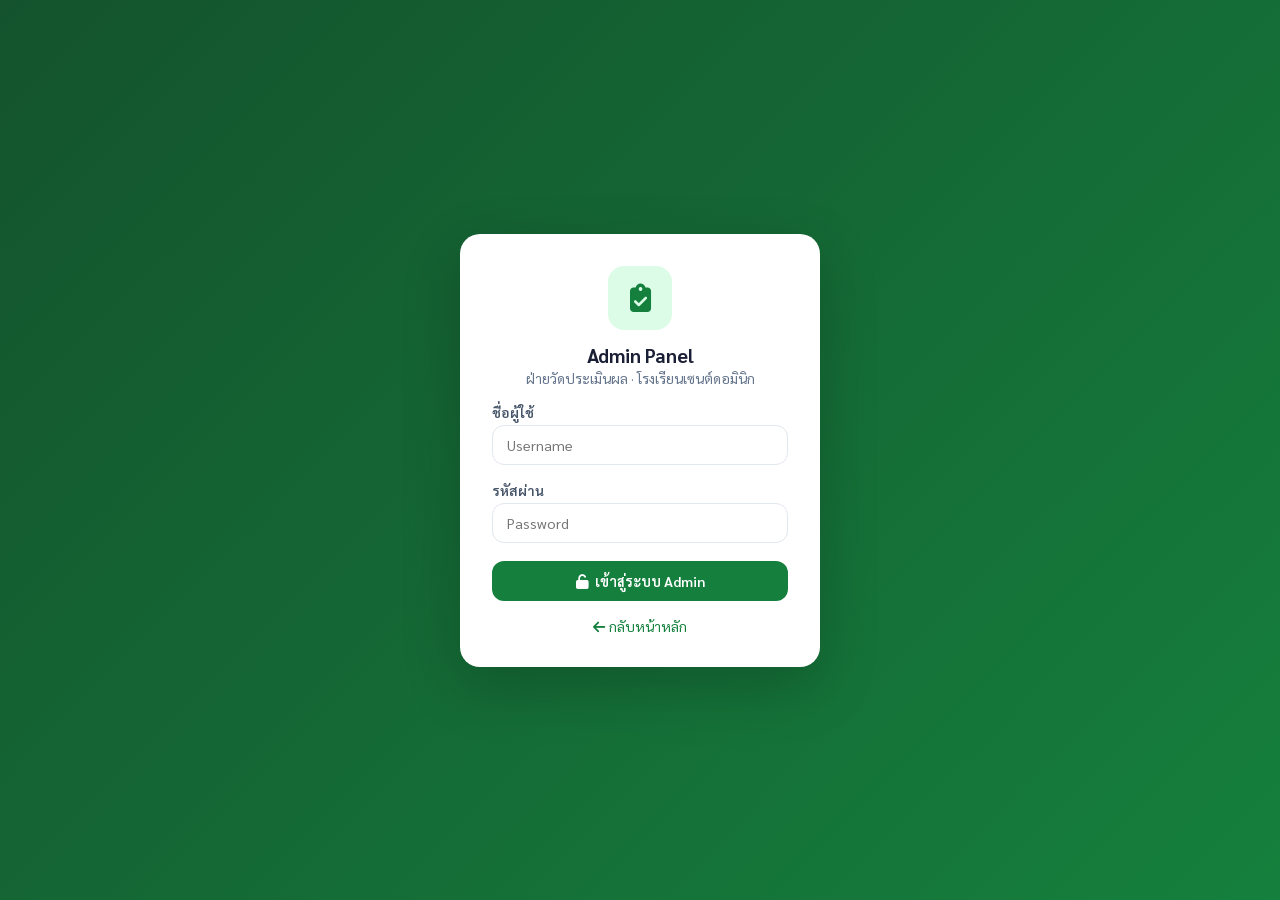
<file: admin-assess.html>
<!DOCTYPE html>
<html lang="th">
<head>
  <meta charset="UTF-8" />
  <meta name="viewport" content="width=device-width, initial-scale=1.0" />
  <title>Admin — ฝ่ายวัดประเมินผล โรงเรียนเซนต์ดอมินิก</title>
  <link rel="preconnect" href="https://fonts.googleapis.com" />
  <link href="https://fonts.googleapis.com/css2?family=Sarabun:wght@300;400;500;600;700;800&display=swap" rel="stylesheet" />
  <link rel="stylesheet" href="https://cdnjs.cloudflare.com/ajax/libs/font-awesome/6.5.0/css/all.min.css" />
  <style>
    :root {
      --green-900: #14532d;
      --green-800: #166534;
      --green-700: #15803d;
      --green-100: #dcfce7;
      --ink: #1a1f36;
      --slate-400: #94a3b8;
      --slate-500: #64748b;
      --slate-600: #475569;
      --canvas: #f8fafc;
      --canvas-2: #f1f5f9;
      --line-soft: #e2e8f0;
      --navy-600: #1e40af;
      --red: #dc2626;
    }
    * { box-sizing: border-box; margin: 0; padding: 0; }
    body { font-family: 'Sarabun', sans-serif; background: #f1f5f9; color: var(--ink); min-height: 100vh; }

    /* LOGIN */
    #loginScreen {
      min-height: 100vh; display: flex; align-items: center; justify-content: center;
      background: linear-gradient(135deg, var(--green-900), var(--green-700)); padding: 16px;
    }
    .login-card {
      background: #fff; border-radius: 20px; box-shadow: 0 20px 60px rgba(0,0,0,.2);
      padding: 32px; max-width: 360px; width: 100%;
    }
    .login-icon {
      width: 64px; height: 64px; background: var(--green-100); color: var(--green-700);
      border-radius: 16px; display: flex; align-items: center; justify-content: center;
      font-size: 1.75rem; margin: 0 auto 12px;
    }
    .login-title { text-align: center; font-size: 1.2rem; font-weight: 700; color: var(--ink); }
    .login-sub { text-align: center; font-size: .875rem; color: var(--slate-500); margin-top: 2px; }
    .login-error {
      display: none; margin: 14px 0; padding: 10px 14px; background: #fef2f2;
      border: 1px solid #fecaca; border-radius: 10px; color: var(--red); font-size: .875rem; text-align: center;
    }
    .form-label { display: block; font-size: .875rem; font-weight: 600; color: var(--slate-600); margin-bottom: 4px; margin-top: 16px; }
    .form-input {
      width: 100%; border: 1px solid var(--line-soft); border-radius: 12px;
      padding: 10px 14px; font-size: .9rem; font-family: inherit; outline: none; transition: border-color .15s;
    }
    .form-input:focus { border-color: var(--green-700); box-shadow: 0 0 0 3px rgba(21,128,61,.12); }
    .btn-login {
      width: 100%; margin-top: 18px; padding: 11px; background: var(--green-700);
      color: #fff; border: none; border-radius: 12px; font-size: .9rem; font-weight: 600;
      font-family: inherit; cursor: pointer; transition: background .15s;
    }
    .btn-login:hover { background: var(--green-800); }
    .btn-login:disabled { opacity: .6; cursor: not-allowed; }
    .back-link { display: block; text-align: center; margin-top: 16px; color: var(--green-700); font-size: .875rem; text-decoration: none; }
    .back-link:hover { text-decoration: underline; }

    /* DASHBOARD */
    #dashboard { display: none; min-height: 100vh; }
    header {
      background: linear-gradient(90deg, var(--green-900), var(--green-800), var(--green-700));
      color: #fff; padding: 14px 20px; display: flex; align-items: center; justify-content: space-between;
      position: sticky; top: 0; z-index: 50; box-shadow: 0 2px 12px rgba(0,0,0,.15);
    }
    .header-left { display: flex; align-items: center; gap: 12px; }
    .header-icon { width: 40px; height: 40px; background: rgba(255,255,255,.2); border-radius: 10px; display: flex; align-items: center; justify-content: center; font-size: 1.1rem; }
    .header-title { font-size: 1.05rem; font-weight: 700; line-height: 1.2; }
    .header-sub { font-size: .78rem; color: rgba(255,255,255,.7); }
    .header-right { display: flex; align-items: center; gap: 8px; }
    .btn-icon-header { padding: 7px 9px; border-radius: 8px; border: none; background: transparent; color: #fff; cursor: pointer; font-size: 1rem; transition: background .15s; text-decoration: none; display: inline-flex; align-items: center; justify-content: center; }
    .btn-icon-header:hover { background: rgba(255,255,255,.15); }
    .btn-logout { padding: 7px 14px; background: #dc2626; border: none; border-radius: 8px; color: #fff; font-size: .85rem; font-weight: 600; font-family: inherit; cursor: pointer; transition: background .15s; }
    .btn-logout:hover { background: #b91c1c; }

    .main { max-width: 960px; margin: 0 auto; padding: 24px 16px; }

    /* STATS */
    .stats-grid { display: grid; grid-template-columns: minmax(220px, 1.1fr) repeat(2, minmax(130px, 1fr)); gap: 14px; margin-bottom: 24px; }
    @media (max-width: 640px) { .stats-grid { grid-template-columns: 1fr; } }
    .stat-card { background: #fff; border-radius: 14px; padding: 18px 20px; box-shadow: 0 1px 4px rgba(0,0,0,.06); }
    .stat-card.main-stat { display: flex; align-items: center; gap: 18px; }
    .stat-card.mini { display: flex; align-items: flex-start; justify-content: space-between; }
    .stat-num { font-size: 2rem; font-weight: 800; line-height: 1; margin-top: 8px; font-variant-numeric: tabular-nums; }
    .stat-label { font-size: .86rem; font-weight: 600; color: var(--slate-500); }
    .ic-box { width: 44px; height: 44px; border-radius: 10px; display: flex; align-items: center; justify-content: center; flex-shrink: 0; }

    /* FILTERS */
    .filter-row { display: flex; align-items: center; gap: 8px; flex-wrap: wrap; margin-bottom: 8px; }
    .filter-label { font-size: .82rem; font-weight: 600; color: var(--slate-500); }
    .chip {
      padding: 5px 14px; border-radius: 999px; border: 1.5px solid var(--line-soft);
      background: #fff; font-size: .84rem; font-weight: 600; color: var(--slate-600);
      cursor: pointer; transition: all .15s; font-family: inherit;
    }
    .chip:hover { border-color: var(--green-700); color: var(--green-700); }
    .chip.active { background: var(--green-700); border-color: var(--green-700); color: #fff; }

    /* CARDS GRID */
    .cards-grid { display: grid; grid-template-columns: repeat(auto-fill, minmax(280px, 1fr)); gap: 14px; }

    .exam-card { background: #fff; border-radius: 14px; box-shadow: 0 1px 4px rgba(0,0,0,.06); overflow: hidden; display: flex; flex-direction: column; }
    .exam-card-body { padding: 18px 20px 14px; flex: 1; display: flex; flex-direction: column; }
    .exam-card-footer { border-top: 1px solid var(--line-soft); padding: 10px 14px; background: var(--canvas); display: flex; gap: 8px; }

    .badge { display: inline-flex; align-items: center; gap: 5px; padding: 3px 9px; border-radius: 999px; font-size: .78rem; font-weight: 700; }
    .badge.green { background: #dcfce7; color: #15803d; }
    .badge.sky { background: #e0f2fe; color: #0369a1; }
    .badge.navy { background: #dbeafe; color: #1e40af; }
    .badge .dot { width: 6px; height: 6px; border-radius: 50%; background: currentColor; flex-shrink: 0; }

    .bar { height: 6px; background: var(--canvas-2); border-radius: 3px; overflow: hidden; }
    .bar span { display: block; height: 100%; background: #1c7fc4; border-radius: 3px; transition: width .4s; }
    .bar.green span { background: #15924d; }

    /* ACTION BUTTONS */
    .btn { display: inline-flex; align-items: center; gap: 6px; padding: 8px 14px; border-radius: 10px; border: none; font-size: .85rem; font-weight: 600; font-family: inherit; cursor: pointer; transition: all .15s; }
    .btn-primary { background: var(--green-700); color: #fff; }
    .btn-primary:hover { background: var(--green-800); }
    .btn-ghost { background: transparent; color: var(--slate-600); border: 1.5px solid var(--line-soft); }
    .btn-ghost:hover { border-color: #94a3b8; background: var(--canvas-2); }
    .btn-subtle { background: var(--canvas-2); color: var(--slate-600); }
    .btn-subtle:hover { background: var(--line-soft); }
    .btn.sm { padding: 6px 12px; font-size: .82rem; }
    .btn.grow { flex: 1; justify-content: center; }
    .btn.danger { background: #fef2f2; color: #dc2626; }
    .btn.danger:hover { background: #fee2e2; }

    /* MODAL */
    .modal-overlay {
      display: none; position: fixed; inset: 0; background: rgba(14,26,55,.45); z-index: 900;
      align-items: center; justify-content: center; padding: 16px;
    }
    .modal-overlay.open { display: flex; }
    .modal-box {
      background: #fff; border-radius: 20px; box-shadow: 0 20px 60px rgba(14,26,55,.25);
      max-width: 440px; width: 100%; overflow: hidden;
    }
    .modal-header { padding: 22px 24px 16px; border-bottom: 1px solid var(--line-soft); }
    .modal-title { font-weight: 700; font-size: 1.05rem; color: var(--ink); }
    .modal-sub { font-size: .84rem; color: var(--slate-500); margin-top: 3px; }
    .modal-body { padding: 20px 24px; display: flex; flex-direction: column; gap: 20px; }
    .modal-footer { padding: 14px 24px; border-top: 1px solid var(--line-soft); display: flex; gap: 8px; justify-content: flex-end; }
    .field-label { font-size: .84rem; font-weight: 600; color: var(--slate-600); margin-bottom: 8px; }
    .chip-row { display: flex; gap: 8px; flex-wrap: wrap; }

    .row-between { display: flex; align-items: center; justify-content: space-between; }
    .muted { color: var(--slate-500); }
    .tnum { font-variant-numeric: tabular-nums; }
    .empty-state { text-align: center; padding: 60px 20px; color: var(--slate-400); font-size: .95rem; }

    .section-header { display: flex; align-items: center; justify-content: space-between; margin-bottom: 14px; flex-wrap: wrap; gap: 8px; }
    .section-title { font-size: 1rem; font-weight: 700; color: var(--ink); }
  </style>
</head>
<body>

  <!-- LOGIN SCREEN -->
  <div id="loginScreen">
    <div class="login-card">
      <div class="login-icon"><i class="fa-solid fa-clipboard-check"></i></div>
      <div class="login-title">Admin Panel</div>
      <div class="login-sub">ฝ่ายวัดประเมินผล · โรงเรียนเซนต์ดอมินิก</div>
      <div class="login-error" id="loginError"></div>
      <label class="form-label">ชื่อผู้ใช้</label>
      <input type="text" id="usernameInput" class="form-input" placeholder="Username" autocomplete="username" onkeydown="if(event.key==='Enter')document.getElementById('passwordInput').focus()" />
      <label class="form-label">รหัสผ่าน</label>
      <input type="password" id="passwordInput" class="form-input" placeholder="Password" autocomplete="current-password" onkeydown="if(event.key==='Enter')doLogin()" />
      <button class="btn-login" id="loginBtn" onclick="doLogin()">
        <i class="fa-solid fa-unlock" style="margin-right:6px;"></i>เข้าสู่ระบบ Admin
      </button>
      <a href="./#assess" class="back-link"><i class="fa-solid fa-arrow-left" style="margin-right:4px;"></i>กลับหน้าหลัก</a>
    </div>
  </div>

  <!-- DASHBOARD -->
  <div id="dashboard">
    <header>
      <div class="header-left">
        <div class="header-icon"><i class="fa-solid fa-clipboard-check"></i></div>
        <div>
          <div class="header-title">Admin — ฝ่ายวัดประเมินผล</div>
          <div class="header-sub">โรงเรียนเซนต์ดอมินิก</div>
        </div>
      </div>
      <div class="header-right">
        <a href="./#assess" class="btn-icon-header" title="หน้าหลัก"><i class="fa-solid fa-house"></i></a>
        <button class="btn-logout" onclick="doLogout()"><i class="fa-solid fa-right-from-bracket" style="margin-right:4px;"></i>ออก</button>
      </div>
    </header>

    <div class="main">
      <!-- Stats -->
      <div id="statsArea" class="stats-grid"></div>

      <!-- Filters -->
      <div style="background:#fff;border-radius:14px;padding:14px 18px;box-shadow:0 1px 4px rgba(0,0,0,.06);margin-bottom:18px;">
        <div class="filter-row">
          <span class="filter-label">ระดับชั้น:</span>
          <div id="levelFilters" style="display:flex;gap:6px;flex-wrap:wrap;"></div>
        </div>
        <div class="filter-row" style="margin-bottom:0;">
          <span class="filter-label">สถานะ:</span>
          <div id="statFilters" style="display:flex;gap:6px;flex-wrap:wrap;"></div>
        </div>
      </div>

      <!-- Cards -->
      <div class="section-header">
        <div class="section-title" id="cardCount"></div>
      </div>
      <div id="emptyState" class="empty-state" style="display:none;">
        <i class="fa-solid fa-magnifying-glass" style="font-size:2rem;margin-bottom:12px;display:block;"></i>
        ไม่พบรายวิชาตามเงื่อนไขที่เลือก
      </div>
      <div id="cardsGrid" class="cards-grid"></div>
    </div>
  </div>

  <!-- EXAM EDITOR MODAL -->
  <div class="modal-overlay" id="examModal" onclick="if(event.target===this)closeModal()">
    <div class="modal-box">
      <div class="modal-header">
        <div class="modal-title" id="modalTitle"></div>
        <div class="modal-sub" id="modalSub"></div>
      </div>
      <div class="modal-body">
        <div>
          <div class="field-label">สถานะการตรวจ</div>
          <div class="chip-row">
            <button class="chip" id="chipProgress" onclick="setModalStatus('in_progress')">ยังตรวจไม่เสร็จ</button>
            <button class="chip" id="chipDone" onclick="setModalStatus('done')">ตรวจเสร็จแล้ว</button>
          </div>
        </div>
        <div>
          <div class="row-between" style="margin-bottom:8px;">
            <div class="field-label" style="margin-bottom:0;">จำนวนที่ตรวจแล้ว</div>
            <div id="sliderLabel" class="tnum" style="font-weight:700;font-size:.95rem;"></div>
          </div>
          <input type="range" id="gradedSlider" min="0" value="0"
            style="width:100%;accent-color:#15803d;" oninput="onSlider(this.value)" />
          <div class="bar" style="margin-top:8px;"><span id="sliderBarFill" style="width:0%;background:#15803d;"></span></div>
        </div>
        <div>
          <div class="field-label">กำหนดส่ง</div>
          <input type="date" id="dueDateInput" class="form-input" style="font-family:inherit;" />
        </div>
      </div>
      <div class="modal-footer">
        <button class="btn btn-ghost" onclick="closeModal()">ยกเลิก</button>
        <button class="btn btn-primary" onclick="saveModal()">บันทึกสถานะ</button>
      </div>
    </div>
  </div>

  <script>
    // ── AUTH ────────────────────────────────────────────
    const ADMIN_USERS = [
      { username: 'admin', password: 'assess2025' },
      { username: 'assess', password: 'sdassess' },
    ];
    const SESSION_KEY = 'sdAssessAdmin';

    function doLogin() {
      const u = document.getElementById('usernameInput').value.trim();
      const p = document.getElementById('passwordInput').value;
      if (!u || !p) { showError('กรุณากรอกชื่อผู้ใช้และรหัสผ่าน'); return; }
      const btn = document.getElementById('loginBtn');
      btn.disabled = true;
      btn.innerHTML = '<i class="fa-solid fa-spinner fa-spin" style="margin-right:6px;"></i>กำลังเข้าสู่ระบบ...';
      setTimeout(() => {
        const ok = ADMIN_USERS.some(a => a.username === u && a.password === p);
        if (ok) {
          localStorage.setItem(SESSION_KEY, JSON.stringify({ user: u, exp: Date.now() + 30*24*60*60*1000 }));
          showDashboard();
        } else {
          btn.disabled = false;
          btn.innerHTML = '<i class="fa-solid fa-unlock" style="margin-right:6px;"></i>เข้าสู่ระบบ Admin';
          showError('ชื่อผู้ใช้หรือรหัสผ่านไม่ถูกต้อง');
        }
      }, 400);
    }

    function showError(msg) {
      const el = document.getElementById('loginError');
      el.textContent = msg;
      el.style.display = 'block';
    }

    function doLogout() {
      localStorage.removeItem(SESSION_KEY);
      document.getElementById('dashboard').style.display = 'none';
      document.getElementById('loginScreen').style.display = 'flex';
    }

    function showDashboard() {
      document.getElementById('loginScreen').style.display = 'none';
      document.getElementById('dashboard').style.display = 'block';
      loadExams();
      render();
    }

    // ── DATA ────────────────────────────────────────────
    const DEFAULT_EXAMS = [
      { id:1,  level:'ม.1', code:'ท21101', subject:'ภาษาไทย',       teacher:'ครูสุดา วาจาดี',     graded:142, total:142, status:'done',        due:'2025-05-30' },
      { id:2,  level:'ม.1', code:'ค21101', subject:'คณิตศาสตร์',    teacher:'ครูประพันธ์ เลขดี',  graded:96,  total:142, status:'in_progress',  due:'2025-06-03' },
      { id:3,  level:'ม.1', code:'ส21101', subject:'สังคมศึกษา',    teacher:'ครูวิภา ใจดี',       graded:142, total:142, status:'done',        due:'2025-05-31' },
      { id:4,  level:'ม.2', code:'อ22101', subject:'ภาษาอังกฤษ',    teacher:'ครูแอนนา คลาร์ก',   graded:138, total:138, status:'done',        due:'2025-05-29' },
      { id:5,  level:'ม.2', code:'ค22101', subject:'คณิตศาสตร์',    teacher:'ครูสมชาย เลขดี',    graded:138, total:138, status:'done',        due:'2025-05-30' },
      { id:6,  level:'ม.2', code:'ว22101', subject:'วิทยาศาสตร์',   teacher:'ครูพิมล วิจัย',     graded:110, total:138, status:'in_progress',  due:'2025-06-04' },
      { id:7,  level:'ม.3', code:'ว23101', subject:'วิทยาศาสตร์',   teacher:'ครูพิมล วิจัย',     graded:44,  total:130, status:'in_progress',  due:'2025-05-28' },
      { id:8,  level:'ม.3', code:'ท23101', subject:'ภาษาไทย',       teacher:'ครูสุดา วาจาดี',    graded:130, total:130, status:'done',        due:'2025-05-27' },
      { id:9,  level:'ม.3', code:'ส23101', subject:'ประวัติศาสตร์', teacher:'ครูธนกฤต ใจดี',    graded:130, total:130, status:'done',        due:'2025-05-28' },
      { id:10, level:'ม.3', code:'ค23101', subject:'คณิตศาสตร์',    teacher:'ครูสมชาย เลขดี',   graded:130, total:130, status:'done',        due:'2025-05-29' },
    ];

    let exams = [];
    let filter = { level: 'ทั้งหมด', stat: 'ทั้งหมด' };

    function loadExams() {
      exams = JSON.parse(localStorage.getItem('sdAssessExams') || 'null') || DEFAULT_EXAMS.map(e => ({...e}));
    }

    function saveExams() {
      localStorage.setItem('sdAssessExams', JSON.stringify(exams));
    }

    // ── RENDER ──────────────────────────────────────────
    function fmtDate(iso) {
      if (!iso) return '';
      const [y, m, d] = iso.split('-').map(Number);
      const mth = ['','ม.ค.','ก.พ.','มี.ค.','เม.ย.','พ.ค.','มิ.ย.','ก.ค.','ส.ค.','ก.ย.','ต.ค.','พ.ย.','ธ.ค.'];
      return `${d} ${mth[m]} ${y + 543}`;
    }

    function render() {
      const today = new Date().toISOString().slice(0, 10);
      const allDone = exams.filter(e => e.status === 'done').length;
      const allProg = exams.filter(e => e.status === 'in_progress').length;
      const pct = exams.length ? Math.round(allDone / exams.length * 100) : 0;
      const circ = 213.6;
      const offset = circ - (circ * pct / 100);

      // Stats
      document.getElementById('statsArea').innerHTML = `
        <div class="stat-card main-stat">
          <div style="position:relative;flex:none;">
            <svg width="84" height="84" style="transform:rotate(-90deg)">
              <circle cx="42" cy="42" r="34" fill="none" stroke="#e2e8f0" stroke-width="10"/>
              <circle cx="42" cy="42" r="34" fill="none" stroke="#15924d" stroke-width="10" stroke-linecap="round" stroke-dasharray="${circ}" stroke-dashoffset="${offset.toFixed(1)}"/>
            </svg>
            <div style="position:absolute;inset:0;display:grid;place-items:center;">
              <div class="tnum" style="font-weight:800;font-size:1.25rem;color:#15924d;line-height:1;">${pct}%</div>
            </div>
          </div>
          <div>
            <div class="stat-label">ความคืบหน้ารวมทั้งหมด</div>
            <div style="font-size:1.15rem;font-weight:700;margin-top:4px;">${allDone} / ${exams.length} วิชา</div>
            <div style="font-size:.84rem;color:#64748b;margin-top:2px;">ตรวจข้อสอบเสร็จสมบูรณ์</div>
          </div>
        </div>
        <div class="stat-card mini">
          <div><div class="stat-label">ตรวจเสร็จ</div><div class="stat-num tnum" style="color:#15924d;">${allDone}</div></div>
          <div class="ic-box" style="background:#dcfce7;color:#15803d;"><i class="fa-solid fa-circle-check fa-lg"></i></div>
        </div>
        <div class="stat-card mini">
          <div><div class="stat-label">ยังตรวจไม่เสร็จ</div><div class="stat-num tnum" style="color:#0369a1;">${allProg}</div></div>
          <div class="ic-box" style="background:#e0f2fe;color:#0369a1;"><i class="fa-solid fa-clock fa-lg"></i></div>
        </div>`;

      // Level chips
      const levels = ['ทั้งหมด', 'ม.1', 'ม.2', 'ม.3'];
      document.getElementById('levelFilters').innerHTML = levels.map(l =>
        `<button class="chip ${filter.level === l ? 'active' : ''}" onclick="setLevel('${l}')">${l}</button>`
      ).join('');

      // Stat chips
      const statOpts = [['ทั้งหมด','ทั้งหมด'],['done','ตรวจแล้ว'],['in_progress','ยังตรวจไม่เสร็จ']];
      document.getElementById('statFilters').innerHTML = statOpts.map(([v, l]) =>
        `<button class="chip ${filter.stat === v ? 'active' : ''}" onclick="setStat('${v}')">${l}</button>`
      ).join('');

      // Cards
      const list = exams.filter(e =>
        (filter.level === 'ทั้งหมด' || e.level === filter.level) &&
        (filter.stat  === 'ทั้งหมด' || e.status === filter.stat)
      );

      document.getElementById('cardCount').textContent = `รายวิชาทั้งหมด ${list.length} วิชา`;
      document.getElementById('emptyState').style.display = list.length ? 'none' : 'block';
      document.getElementById('cardsGrid').innerHTML = list.map(e => {
        const p = Math.round(e.graded / e.total * 100);
        const overdue = e.status !== 'done' && e.due < today;
        const accent = e.status === 'done' ? '#15924d' : '#1c7fc4';
        const badge = e.status === 'done'
          ? `<span class="badge green"><span class="dot"></span>เสร็จสิ้น</span>`
          : `<span class="badge sky"><span class="dot"></span>กำลังดำเนินการ</span>`;
        const dueHtml = overdue
          ? `<div style="margin-top:12px;font-size:.82rem;color:#dc2626;font-weight:700;">⚠ เลยกำหนด ${fmtDate(e.due)}</div>`
          : `<div style="margin-top:12px;font-size:.82rem;color:#64748b;">กำหนดส่ง ${fmtDate(e.due)}</div>`;
        return `
          <div class="exam-card">
            <div class="exam-card-body">
              <div style="display:flex;align-items:flex-start;justify-content:space-between;margin-bottom:12px;">
                <div>
                  <div style="display:flex;gap:6px;margin-bottom:4px;">
                    <span class="badge navy">${e.level}</span>
                    <span style="font-size:.8rem;font-weight:600;color:#64748b;">${e.code}</span>
                  </div>
                  <div style="font-size:1rem;font-weight:700;">${e.subject}</div>
                </div>
                ${badge}
              </div>
              <div style="font-size:.86rem;color:#64748b;display:flex;align-items:center;gap:5px;margin-bottom:16px;">
                <i class="fa-solid fa-user" style="font-size:.75rem;"></i>${e.teacher}
              </div>
              <div style="margin-top:auto;">
                <div style="display:flex;justify-content:space-between;font-size:.84rem;margin-bottom:6px;">
                  <span style="color:#64748b;">ตรวจแล้ว <strong style="color:#1a1f36;">${e.graded}</strong> / ${e.total} ห้อง</span>
                  <span class="tnum" style="font-weight:700;color:${accent};">${p}%</span>
                </div>
                <div class="bar ${e.status === 'done' ? 'green' : ''}"><span style="width:${p}%;"></span></div>
                ${dueHtml}
              </div>
            </div>
            <div class="exam-card-footer">
              <button class="btn btn-ghost sm grow" onclick="openModal(${e.id})">
                <i class="fa-solid fa-pen-to-square" style="font-size:.8rem;"></i>อัปเดตสถานะ
              </button>
              ${e.status !== 'done' ? `<button class="btn btn-subtle sm" onclick="quickDone(${e.id})">
                <i class="fa-solid fa-check" style="font-size:.8rem;"></i>เสร็จ
              </button>` : ''}
            </div>
          </div>`;
      }).join('');
    }

    function setLevel(l) { filter.level = l; render(); }
    function setStat(s)  { filter.stat  = s; render(); }

    function quickDone(id) {
      const e = exams.find(x => x.id === id);
      if (!e) return;
      e.status = 'done';
      e.graded = e.total;
      saveExams();
      render();
    }

    // ── MODAL ───────────────────────────────────────────
    let editingId = null;
    let modalStatus = 'in_progress';

    function openModal(id) {
      const e = exams.find(x => x.id === id);
      if (!e) return;
      editingId = id;
      modalStatus = e.status;
      document.getElementById('modalTitle').textContent = `${e.subject} (${e.code})`;
      document.getElementById('modalSub').textContent = `${e.level} · ${e.teacher}`;
      document.getElementById('gradedSlider').max = e.total;
      document.getElementById('gradedSlider').value = e.graded;
      document.getElementById('dueDateInput').value = e.due;
      onSlider(e.graded);
      setModalStatus(e.status, false);
      document.getElementById('examModal').classList.add('open');
    }

    function closeModal() {
      document.getElementById('examModal').classList.remove('open');
      editingId = null;
    }

    function setModalStatus(s, fromClick = true) {
      modalStatus = s;
      const e = exams.find(x => x.id === editingId);
      document.getElementById('chipProgress').classList.toggle('active', s === 'in_progress');
      document.getElementById('chipDone').classList.toggle('active', s === 'done');
      if (fromClick && e && s === 'done') {
        document.getElementById('gradedSlider').value = e.total;
        onSlider(e.total);
      }
    }

    function onSlider(val) {
      const e = exams.find(x => x.id === editingId);
      const total = e ? e.total : 1;
      const pct = Math.round(val / total * 100);
      document.getElementById('sliderLabel').textContent = `${val} / ${total} ห้อง (${pct}%)`;
      document.getElementById('sliderBarFill').style.width = pct + '%';
      if (parseInt(val) >= total) setModalStatus('done', false);
      else if (modalStatus === 'done') setModalStatus('in_progress', false);
    }

    function saveModal() {
      const e = exams.find(x => x.id === editingId);
      if (!e) return;
      e.graded = parseInt(document.getElementById('gradedSlider').value);
      e.status = modalStatus;
      e.due = document.getElementById('dueDateInput').value;
      saveExams();
      closeModal();
      render();
    }

    // ── INIT ────────────────────────────────────────────
    (function init() {
      const sess = JSON.parse(localStorage.getItem(SESSION_KEY) || 'null');
      if (sess && sess.exp > Date.now()) {
        showDashboard();
      }
    })();
  </script>
</body>
</html>
</file>
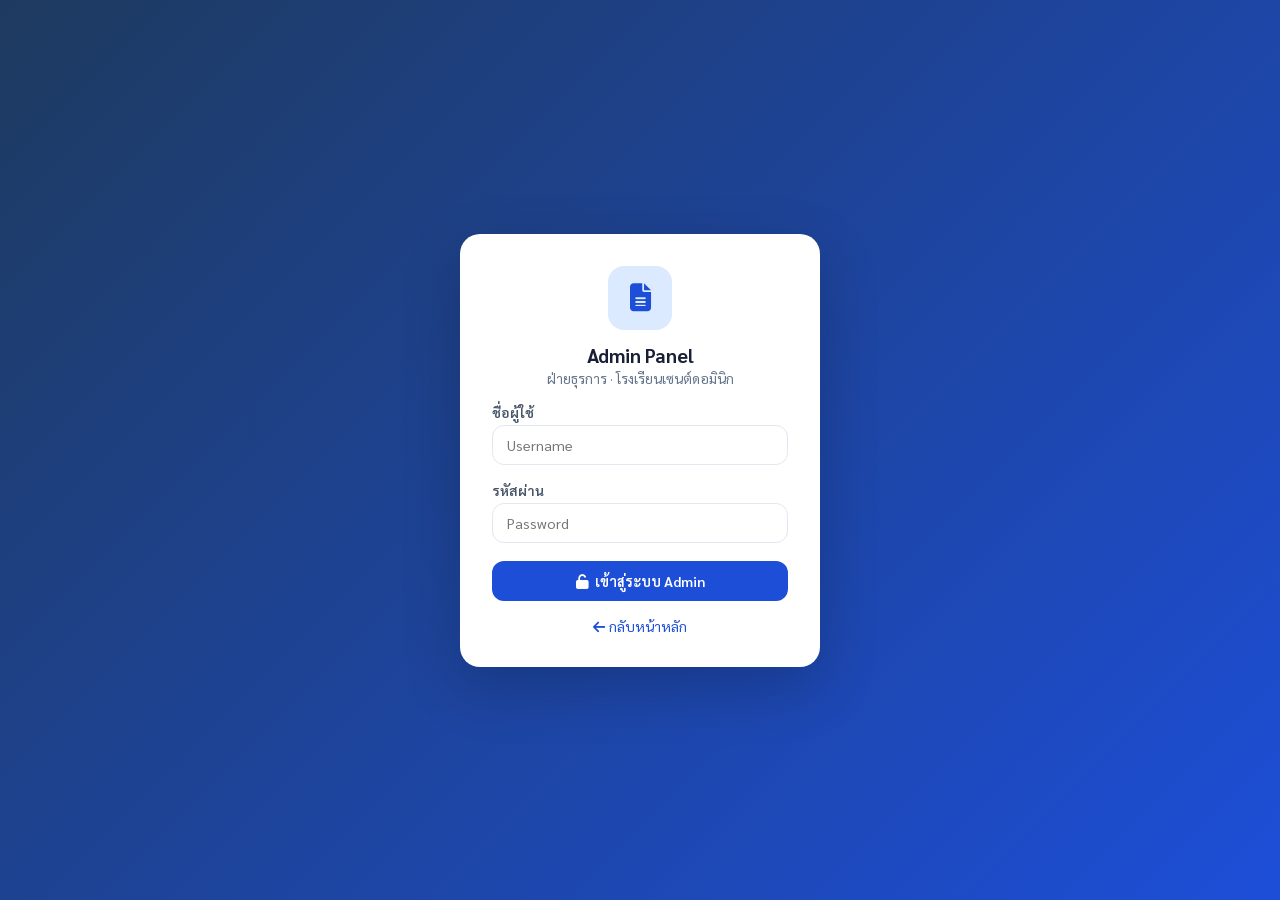
<file: admin-docs.html>
<!DOCTYPE html>
<html lang="th">
<head>
  <meta charset="UTF-8" />
  <meta name="viewport" content="width=device-width, initial-scale=1.0" />
  <title>Admin — ฝ่ายธุรการ โรงเรียนเซนต์ดอมินิก</title>
  <link rel="preconnect" href="https://fonts.googleapis.com" />
  <link href="https://fonts.googleapis.com/css2?family=Sarabun:wght@300;400;500;600;700;800&display=swap" rel="stylesheet" />
  <link rel="stylesheet" href="https://cdnjs.cloudflare.com/ajax/libs/font-awesome/6.5.0/css/all.min.css" />
  <style>
    :root {
      --blue-900: #1e3a5f;
      --blue-800: #1e40af;
      --blue-700: #1d4ed8;
      --blue-100: #dbeafe;
      --ink: #1a1f36;
      --slate-400: #94a3b8;
      --slate-500: #64748b;
      --slate-600: #475569;
      --canvas: #f8fafc;
      --canvas-2: #f1f5f9;
      --line-soft: #e2e8f0;
      --red: #dc2626;
    }
    * { box-sizing: border-box; margin: 0; padding: 0; }
    body { font-family: 'Sarabun', sans-serif; background: #f1f5f9; color: var(--ink); min-height: 100vh; }

    /* LOGIN */
    #loginScreen {
      min-height: 100vh; display: flex; align-items: center; justify-content: center;
      background: linear-gradient(135deg, #1e3a5f, #1d4ed8); padding: 16px;
    }
    .login-card {
      background: #fff; border-radius: 20px; box-shadow: 0 20px 60px rgba(0,0,0,.2);
      padding: 32px; max-width: 360px; width: 100%;
    }
    .login-icon {
      width: 64px; height: 64px; background: var(--blue-100); color: #1d4ed8;
      border-radius: 16px; display: flex; align-items: center; justify-content: center;
      font-size: 1.75rem; margin: 0 auto 12px;
    }
    .login-title { text-align: center; font-size: 1.2rem; font-weight: 700; color: var(--ink); }
    .login-sub { text-align: center; font-size: .875rem; color: var(--slate-500); margin-top: 2px; }
    .login-error {
      display: none; margin: 14px 0; padding: 10px 14px; background: #fef2f2;
      border: 1px solid #fecaca; border-radius: 10px; color: var(--red); font-size: .875rem; text-align: center;
    }
    .form-label { display: block; font-size: .875rem; font-weight: 600; color: var(--slate-600); margin-bottom: 4px; margin-top: 16px; }
    .form-input {
      width: 100%; border: 1px solid var(--line-soft); border-radius: 12px;
      padding: 10px 14px; font-size: .9rem; font-family: inherit; outline: none; transition: border-color .15s;
    }
    .form-input:focus { border-color: #1d4ed8; box-shadow: 0 0 0 3px rgba(29,78,216,.12); }
    .btn-login {
      width: 100%; margin-top: 18px; padding: 11px; background: #1d4ed8;
      color: #fff; border: none; border-radius: 12px; font-size: .9rem; font-weight: 600;
      font-family: inherit; cursor: pointer; transition: background .15s;
    }
    .btn-login:hover { background: #1e40af; }
    .btn-login:disabled { opacity: .6; cursor: not-allowed; }
    .back-link { display: block; text-align: center; margin-top: 16px; color: #1d4ed8; font-size: .875rem; text-decoration: none; }
    .back-link:hover { text-decoration: underline; }

    /* DASHBOARD */
    #dashboard { display: none; min-height: 100vh; }
    header {
      background: linear-gradient(90deg, #1e3a5f, #1e40af, #1d4ed8);
      color: #fff; padding: 14px 20px; display: flex; align-items: center; justify-content: space-between;
      position: sticky; top: 0; z-index: 50; box-shadow: 0 2px 12px rgba(0,0,0,.15);
    }
    .header-left { display: flex; align-items: center; gap: 12px; }
    .header-icon { width: 40px; height: 40px; background: rgba(255,255,255,.2); border-radius: 10px; display: flex; align-items: center; justify-content: center; font-size: 1.1rem; }
    .header-title { font-size: 1.05rem; font-weight: 700; line-height: 1.2; }
    .header-sub { font-size: .78rem; color: rgba(255,255,255,.7); }
    .header-right { display: flex; align-items: center; gap: 8px; }
    .btn-icon-header { padding: 7px 9px; border-radius: 8px; border: none; background: transparent; color: #fff; cursor: pointer; font-size: 1rem; transition: background .15s; text-decoration: none; display: inline-flex; align-items: center; justify-content: center; }
    .btn-icon-header:hover { background: rgba(255,255,255,.15); }
    .btn-logout { padding: 7px 14px; background: #dc2626; border: none; border-radius: 8px; color: #fff; font-size: .85rem; font-weight: 600; font-family: inherit; cursor: pointer; transition: background .15s; }
    .btn-logout:hover { background: #b91c1c; }

    .main { max-width: 1000px; margin: 0 auto; padding: 24px 16px; }

    /* STATS */
    .stats-row { display: flex; gap: 14px; margin-bottom: 24px; flex-wrap: wrap; }
    .stat-card { background: #fff; border-radius: 14px; padding: 18px 20px; box-shadow: 0 1px 4px rgba(0,0,0,.06); flex: 1; min-width: 140px; display: flex; align-items: flex-start; justify-content: space-between; }
    .stat-num { font-size: 2rem; font-weight: 800; line-height: 1; margin-top: 8px; font-variant-numeric: tabular-nums; }
    .stat-label { font-size: .86rem; font-weight: 600; color: var(--slate-500); }
    .ic-box { width: 44px; height: 44px; border-radius: 10px; display: flex; align-items: center; justify-content: center; flex-shrink: 0; }

    /* FILTER + SEARCH */
    .toolbar { background: #fff; border-radius: 14px; padding: 14px 18px; box-shadow: 0 1px 4px rgba(0,0,0,.06); margin-bottom: 18px; display: flex; align-items: center; gap: 12px; flex-wrap: wrap; }
    .search-box { flex: 1; min-width: 180px; position: relative; }
    .search-box input { width: 100%; border: 1px solid var(--line-soft); border-radius: 10px; padding: 8px 12px 8px 36px; font-size: .875rem; font-family: inherit; outline: none; }
    .search-box input:focus { border-color: #1d4ed8; }
    .search-box .search-icon { position: absolute; left: 11px; top: 50%; transform: translateY(-50%); color: var(--slate-400); font-size: .85rem; }
    .chip { padding: 5px 14px; border-radius: 999px; border: 1.5px solid var(--line-soft); background: #fff; font-size: .84rem; font-weight: 600; color: var(--slate-600); cursor: pointer; transition: all .15s; font-family: inherit; }
    .chip:hover { border-color: #1d4ed8; color: #1d4ed8; }
    .chip.active { background: #1d4ed8; border-color: #1d4ed8; color: #fff; }
    .btn-add { padding: 8px 16px; background: #1d4ed8; color: #fff; border: none; border-radius: 10px; font-size: .875rem; font-weight: 600; font-family: inherit; cursor: pointer; transition: background .15s; display: flex; align-items: center; gap: 6px; white-space: nowrap; }
    .btn-add:hover { background: #1e40af; }

    /* TABLE */
    .table-wrap { background: #fff; border-radius: 14px; box-shadow: 0 1px 4px rgba(0,0,0,.06); overflow: hidden; }
    table { width: 100%; border-collapse: collapse; }
    thead th { padding: 12px 16px; font-size: .82rem; font-weight: 700; color: var(--slate-500); text-align: left; background: var(--canvas); border-bottom: 1px solid var(--line-soft); white-space: nowrap; }
    tbody tr { border-bottom: 1px solid var(--line-soft); transition: background .1s; }
    tbody tr:last-child { border-bottom: none; }
    tbody tr:hover { background: #f8fafc; }
    tbody td { padding: 12px 16px; font-size: .875rem; vertical-align: middle; }
    .actions { display: flex; gap: 6px; }
    .btn-sm { padding: 5px 11px; border-radius: 8px; border: none; font-size: .8rem; font-weight: 600; font-family: inherit; cursor: pointer; transition: all .15s; display: inline-flex; align-items: center; gap: 5px; }
    .btn-edit { background: var(--canvas-2); color: var(--slate-600); }
    .btn-edit:hover { background: var(--line-soft); }
    .btn-del { background: #fef2f2; color: #dc2626; }
    .btn-del:hover { background: #fee2e2; }

    .badge { display: inline-flex; align-items: center; gap: 5px; padding: 3px 9px; border-radius: 999px; font-size: .78rem; font-weight: 700; }
    .badge .dot { width: 6px; height: 6px; border-radius: 50%; background: currentColor; flex-shrink: 0; }
    .badge.pending { background: #fef9c3; color: #854d0e; }
    .badge.process { background: #dbeafe; color: #1e40af; }
    .badge.done    { background: #dcfce7; color: #15803d; }
    .badge.cancel  { background: #f1f5f9; color: #64748b; }

    .empty-state { text-align: center; padding: 60px 20px; color: var(--slate-400); font-size: .95rem; }

    /* MODAL */
    .modal-overlay { display: none; position: fixed; inset: 0; background: rgba(14,26,55,.45); z-index: 900; align-items: center; justify-content: center; padding: 16px; }
    .modal-overlay.open { display: flex; }
    .modal-box { background: #fff; border-radius: 20px; box-shadow: 0 20px 60px rgba(14,26,55,.25); max-width: 480px; width: 100%; overflow: hidden; max-height: 90vh; display: flex; flex-direction: column; }
    .modal-header { padding: 22px 24px 16px; border-bottom: 1px solid var(--line-soft); flex-shrink: 0; }
    .modal-title { font-weight: 700; font-size: 1.05rem; color: var(--ink); }
    .modal-body { padding: 20px 24px; display: flex; flex-direction: column; gap: 16px; overflow-y: auto; }
    .modal-footer { padding: 14px 24px; border-top: 1px solid var(--line-soft); display: flex; gap: 8px; justify-content: flex-end; flex-shrink: 0; }
    .field-label { font-size: .84rem; font-weight: 600; color: var(--slate-600); margin-bottom: 6px; }
    .form-select { width: 100%; border: 1px solid var(--line-soft); border-radius: 10px; padding: 9px 12px; font-size: .875rem; font-family: inherit; outline: none; background: #fff; }
    .form-select:focus { border-color: #1d4ed8; }
    .form-textarea { width: 100%; border: 1px solid var(--line-soft); border-radius: 10px; padding: 9px 12px; font-size: .875rem; font-family: inherit; outline: none; resize: vertical; min-height: 80px; }
    .form-textarea:focus { border-color: #1d4ed8; }
    .btn-modal-ghost { padding: 9px 18px; background: transparent; border: 1.5px solid var(--line-soft); border-radius: 10px; font-size: .875rem; font-weight: 600; font-family: inherit; cursor: pointer; color: var(--slate-600); transition: all .15s; }
    .btn-modal-ghost:hover { border-color: #94a3b8; background: var(--canvas-2); }
    .btn-modal-primary { padding: 9px 18px; background: #1d4ed8; color: #fff; border: none; border-radius: 10px; font-size: .875rem; font-weight: 600; font-family: inherit; cursor: pointer; transition: background .15s; }
    .btn-modal-primary:hover { background: #1e40af; }
    .btn-modal-danger { padding: 9px 18px; background: #fef2f2; color: #dc2626; border: none; border-radius: 10px; font-size: .875rem; font-weight: 600; font-family: inherit; cursor: pointer; margin-right: auto; }
    .btn-modal-danger:hover { background: #fee2e2; }

    @media (max-width: 640px) {
      thead th:nth-child(4), tbody td:nth-child(4),
      thead th:nth-child(5), tbody td:nth-child(5) { display: none; }
    }
  </style>
</head>
<body>

  <!-- LOGIN -->
  <div id="loginScreen">
    <div class="login-card">
      <div class="login-icon"><i class="fa-solid fa-file-lines"></i></div>
      <div class="login-title">Admin Panel</div>
      <div class="login-sub">ฝ่ายธุรการ · โรงเรียนเซนต์ดอมินิก</div>
      <div class="login-error" id="loginError"></div>
      <label class="form-label">ชื่อผู้ใช้</label>
      <input type="text" id="usernameInput" class="form-input" placeholder="Username" autocomplete="username" onkeydown="if(event.key==='Enter')document.getElementById('passwordInput').focus()" />
      <label class="form-label">รหัสผ่าน</label>
      <input type="password" id="passwordInput" class="form-input" placeholder="Password" autocomplete="current-password" onkeydown="if(event.key==='Enter')doLogin()" />
      <button class="btn-login" id="loginBtn" onclick="doLogin()">
        <i class="fa-solid fa-unlock" style="margin-right:6px;"></i>เข้าสู่ระบบ Admin
      </button>
      <a href="./#docs" class="back-link"><i class="fa-solid fa-arrow-left" style="margin-right:4px;"></i>กลับหน้าหลัก</a>
    </div>
  </div>

  <!-- DASHBOARD -->
  <div id="dashboard">
    <header>
      <div class="header-left">
        <div class="header-icon"><i class="fa-solid fa-file-lines"></i></div>
        <div>
          <div class="header-title">Admin — ฝ่ายธุรการ</div>
          <div class="header-sub">โรงเรียนเซนต์ดอมินิก</div>
        </div>
      </div>
      <div class="header-right">
        <a href="./#docs" class="btn-icon-header" title="หน้าหลัก"><i class="fa-solid fa-house"></i></a>
        <button class="btn-logout" onclick="doLogout()"><i class="fa-solid fa-right-from-bracket" style="margin-right:4px;"></i>ออก</button>
      </div>
    </header>

    <div class="main">
      <div class="stats-row" id="statsArea"></div>

      <div class="toolbar">
        <div class="search-box">
          <i class="fa-solid fa-magnifying-glass search-icon"></i>
          <input type="text" id="searchInput" placeholder="ค้นหาชื่อ, เรื่อง..." oninput="render()" />
        </div>
        <div id="statusFilters" style="display:flex;gap:6px;flex-wrap:wrap;"></div>
        <button class="btn-add" onclick="openNew()"><i class="fa-solid fa-plus"></i>เพิ่มเอกสาร</button>
      </div>

      <div class="table-wrap">
        <div id="emptyState" class="empty-state" style="display:none;">
          <i class="fa-solid fa-inbox" style="font-size:2rem;margin-bottom:10px;display:block;"></i>
          ไม่พบเอกสารที่ค้นหา
        </div>
        <table id="docsTable">
          <thead>
            <tr>
              <th>เลขที่</th>
              <th>เรื่อง / ผู้ยื่น</th>
              <th>ประเภท</th>
              <th>วันที่</th>
              <th>หมายเหตุ</th>
              <th>สถานะ</th>
              <th>จัดการ</th>
            </tr>
          </thead>
          <tbody id="tableBody"></tbody>
        </table>
      </div>
    </div>
  </div>

  <!-- EDIT MODAL -->
  <div class="modal-overlay" id="docModal" onclick="if(event.target===this)closeModal()">
    <div class="modal-box">
      <div class="modal-header">
        <div class="modal-title" id="modalTitle">เพิ่มเอกสาร</div>
      </div>
      <div class="modal-body">
        <div>
          <div class="field-label">เรื่อง</div>
          <input type="text" id="fSubject" class="form-input" placeholder="ชื่อเรื่อง" />
        </div>
        <div>
          <div class="field-label">ผู้ยื่น</div>
          <input type="text" id="fSubmitter" class="form-input" placeholder="ชื่อผู้ยื่น" />
        </div>
        <div style="display:grid;grid-template-columns:1fr 1fr;gap:12px;">
          <div>
            <div class="field-label">ประเภทเอกสาร</div>
            <select id="fType" class="form-select">
              <option>หนังสือราชการ</option>
              <option>บันทึกข้อความ</option>
              <option>คำร้อง</option>
              <option>รายงาน</option>
              <option>อื่นๆ</option>
            </select>
          </div>
          <div>
            <div class="field-label">วันที่รับ</div>
            <input type="date" id="fDate" class="form-input" style="font-family:inherit;" />
          </div>
        </div>
        <div>
          <div class="field-label">สถานะ</div>
          <select id="fStatus" class="form-select">
            <option value="รับเรื่อง">รับเรื่อง</option>
            <option value="กำลังดำเนินการ">กำลังดำเนินการ</option>
            <option value="เสร็จสิ้น">เสร็จสิ้น</option>
            <option value="ยกเลิก">ยกเลิก</option>
          </select>
        </div>
        <div>
          <div class="field-label">หมายเหตุ</div>
          <textarea id="fNote" class="form-textarea" placeholder="หมายเหตุ (ถ้ามี)"></textarea>
        </div>
      </div>
      <div class="modal-footer">
        <button class="btn-modal-danger" id="btnDelete" onclick="deleteDoc()" style="display:none;"><i class="fa-solid fa-trash" style="margin-right:4px;"></i>ลบ</button>
        <button class="btn-modal-ghost" onclick="closeModal()">ยกเลิก</button>
        <button class="btn-modal-primary" onclick="saveDoc()">บันทึก</button>
      </div>
    </div>
  </div>

  <script>
    // ── AUTH ────────────────────────────────────────────
    const ADMIN_USERS = [
      { username: 'admin', password: 'docs2025' },
      { username: 'docs',  password: 'sddocs' },
    ];
    const SESSION_KEY = 'sdDocsAdmin';

    function doLogin() {
      const u = document.getElementById('usernameInput').value.trim();
      const p = document.getElementById('passwordInput').value;
      if (!u || !p) { showError('กรุณากรอกชื่อผู้ใช้และรหัสผ่าน'); return; }
      const btn = document.getElementById('loginBtn');
      btn.disabled = true;
      btn.innerHTML = '<i class="fa-solid fa-spinner fa-spin" style="margin-right:6px;"></i>กำลังเข้าสู่ระบบ...';
      setTimeout(() => {
        const ok = ADMIN_USERS.some(a => a.username === u && a.password === p);
        if (ok) {
          localStorage.setItem(SESSION_KEY, JSON.stringify({ user: u, exp: Date.now() + 30*24*60*60*1000 }));
          showDashboard();
        } else {
          btn.disabled = false;
          btn.innerHTML = '<i class="fa-solid fa-unlock" style="margin-right:6px;"></i>เข้าสู่ระบบ Admin';
          showError('ชื่อผู้ใช้หรือรหัสผ่านไม่ถูกต้อง');
        }
      }, 400);
    }

    function showError(msg) {
      const el = document.getElementById('loginError');
      el.textContent = msg;
      el.style.display = 'block';
    }

    function doLogout() {
      localStorage.removeItem(SESSION_KEY);
      document.getElementById('dashboard').style.display = 'none';
      document.getElementById('loginScreen').style.display = 'flex';
    }

    function showDashboard() {
      document.getElementById('loginScreen').style.display = 'none';
      document.getElementById('dashboard').style.display = 'block';
      loadDocs();
      render();
    }

    // ── DATA ────────────────────────────────────────────
    const DEFAULT_DOCS = [
      { id:1, subject:'ขอใช้ห้องสมุดนอกเวลา',         submitter:'ครูสมศรี',      type:'คำร้อง',        date:'2025-05-20', status:'เสร็จสิ้น',       note:'' },
      { id:2, subject:'รายงานผลการประชุมผู้ปกครอง',    submitter:'ฝ่ายปกครอง',   type:'รายงาน',        date:'2025-05-22', status:'กำลังดำเนินการ', note:'รอผู้อำนวยการลงนาม' },
      { id:3, subject:'หนังสือขอความอนุเคราะห์วิทยากร', submitter:'ครูวิภา',      type:'หนังสือราชการ', date:'2025-05-25', status:'รับเรื่อง',       note:'' },
    ];
    let nextId = 4;

    let docs = [];
    let statusFilter = 'ทั้งหมด';

    function loadDocs() {
      const saved = JSON.parse(localStorage.getItem('sdDocsData') || 'null');
      if (saved) {
        docs = saved;
        nextId = Math.max(...docs.map(d => d.id), 0) + 1;
      } else {
        docs = DEFAULT_DOCS.map(d => ({...d}));
        nextId = 4;
      }
    }

    function saveDocs() {
      localStorage.setItem('sdDocsData', JSON.stringify(docs));
    }

    // ── RENDER ──────────────────────────────────────────
    const STATUS_MAP = {
      'รับเรื่อง':       { cls:'pending', icon:'fa-inbox' },
      'กำลังดำเนินการ': { cls:'process', icon:'fa-clock' },
      'เสร็จสิ้น':      { cls:'done',    icon:'fa-circle-check' },
      'ยกเลิก':         { cls:'cancel',  icon:'fa-ban' },
    };

    function fmtDate(iso) {
      if (!iso) return '-';
      const [y, m, d] = iso.split('-').map(Number);
      const mth = ['','ม.ค.','ก.พ.','มี.ค.','เม.ย.','พ.ค.','มิ.ย.','ก.ค.','ส.ค.','ก.ย.','ต.ค.','พ.ย.','ธ.ค.'];
      return `${d} ${mth[m]} ${y+543}`;
    }

    function render() {
      const q = document.getElementById('searchInput').value.trim().toLowerCase();

      // Stats
      const counts = { all: docs.length };
      Object.keys(STATUS_MAP).forEach(s => { counts[s] = docs.filter(d => d.status === s).length; });
      document.getElementById('statsArea').innerHTML = [
        { label:'ทั้งหมด', key:'all', bg:'#dbeafe', color:'#1e40af', icon:'fa-folder' },
        { label:'รับเรื่อง', key:'รับเรื่อง', bg:'#fef9c3', color:'#854d0e', icon:'fa-inbox' },
        { label:'กำลังดำเนินการ', key:'กำลังดำเนินการ', bg:'#dbeafe', color:'#1e40af', icon:'fa-clock' },
        { label:'เสร็จสิ้น', key:'เสร็จสิ้น', bg:'#dcfce7', color:'#15803d', icon:'fa-circle-check' },
      ].map(s => `
        <div class="stat-card">
          <div><div class="stat-label">${s.label}</div><div class="stat-num tnum">${counts[s.key] ?? 0}</div></div>
          <div class="ic-box" style="background:${s.bg};color:${s.color};"><i class="fa-solid ${s.icon}"></i></div>
        </div>`).join('');

      // Status filter chips
      const opts = ['ทั้งหมด', 'รับเรื่อง', 'กำลังดำเนินการ', 'เสร็จสิ้น', 'ยกเลิก'];
      document.getElementById('statusFilters').innerHTML = opts.map(s =>
        `<button class="chip ${statusFilter === s ? 'active' : ''}" onclick="setStatus('${s}')">${s}</button>`
      ).join('');

      // Filter list
      const list = docs.filter(d =>
        (statusFilter === 'ทั้งหมด' || d.status === statusFilter) &&
        (!q || d.subject.toLowerCase().includes(q) || d.submitter.toLowerCase().includes(q))
      );

      document.getElementById('emptyState').style.display = list.length ? 'none' : 'block';
      document.getElementById('docsTable').style.display = list.length ? '' : 'none';

      document.getElementById('tableBody').innerHTML = list.map(d => {
        const sm = STATUS_MAP[d.status] || { cls:'cancel', icon:'fa-circle' };
        return `<tr>
          <td style="font-weight:600;color:#475569;font-variant-numeric:tabular-nums;">DOC-${String(d.id).padStart(3,'0')}</td>
          <td>
            <div style="font-weight:600;">${d.subject}</div>
            <div style="font-size:.8rem;color:#64748b;">${d.submitter}</div>
          </td>
          <td style="color:#475569;">${d.type}</td>
          <td style="color:#475569;">${fmtDate(d.date)}</td>
          <td style="color:#64748b;font-size:.84rem;max-width:160px;">${d.note || '-'}</td>
          <td><span class="badge ${sm.cls}"><span class="dot"></span>${d.status}</span></td>
          <td>
            <div class="actions">
              <button class="btn-sm btn-edit" onclick="openEdit(${d.id})"><i class="fa-solid fa-pen-to-square"></i>แก้ไข</button>
            </div>
          </td>
        </tr>`;
      }).join('');
    }

    function setStatus(s) { statusFilter = s; render(); }

    // ── MODAL ───────────────────────────────────────────
    let editingId = null;

    function openNew() {
      editingId = null;
      document.getElementById('modalTitle').textContent = 'เพิ่มเอกสาร';
      document.getElementById('btnDelete').style.display = 'none';
      document.getElementById('fSubject').value = '';
      document.getElementById('fSubmitter').value = '';
      document.getElementById('fType').value = 'หนังสือราชการ';
      document.getElementById('fDate').value = new Date().toISOString().slice(0,10);
      document.getElementById('fStatus').value = 'รับเรื่อง';
      document.getElementById('fNote').value = '';
      document.getElementById('docModal').classList.add('open');
    }

    function openEdit(id) {
      const d = docs.find(x => x.id === id);
      if (!d) return;
      editingId = id;
      document.getElementById('modalTitle').textContent = 'แก้ไขเอกสาร';
      document.getElementById('btnDelete').style.display = 'block';
      document.getElementById('fSubject').value = d.subject;
      document.getElementById('fSubmitter').value = d.submitter;
      document.getElementById('fType').value = d.type;
      document.getElementById('fDate').value = d.date;
      document.getElementById('fStatus').value = d.status;
      document.getElementById('fNote').value = d.note;
      document.getElementById('docModal').classList.add('open');
    }

    function closeModal() {
      document.getElementById('docModal').classList.remove('open');
      editingId = null;
    }

    function saveDoc() {
      const subject   = document.getElementById('fSubject').value.trim();
      const submitter = document.getElementById('fSubmitter').value.trim();
      if (!subject || !submitter) { alert('กรุณากรอกเรื่องและผู้ยื่น'); return; }
      const data = {
        subject,
        submitter,
        type:   document.getElementById('fType').value,
        date:   document.getElementById('fDate').value,
        status: document.getElementById('fStatus').value,
        note:   document.getElementById('fNote').value.trim(),
      };
      if (editingId) {
        const idx = docs.findIndex(d => d.id === editingId);
        docs[idx] = { ...docs[idx], ...data };
      } else {
        docs.unshift({ id: nextId++, ...data });
      }
      saveDocs();
      closeModal();
      render();
    }

    function deleteDoc() {
      if (!editingId) return;
      if (!confirm('ต้องการลบเอกสารนี้?')) return;
      docs = docs.filter(d => d.id !== editingId);
      saveDocs();
      closeModal();
      render();
    }

    // ── INIT ────────────────────────────────────────────
    (function init() {
      const sess = JSON.parse(localStorage.getItem(SESSION_KEY) || 'null');
      if (sess && sess.exp > Date.now()) {
        showDashboard();
      }
    })();
  </script>
</body>
</html>
</file>
